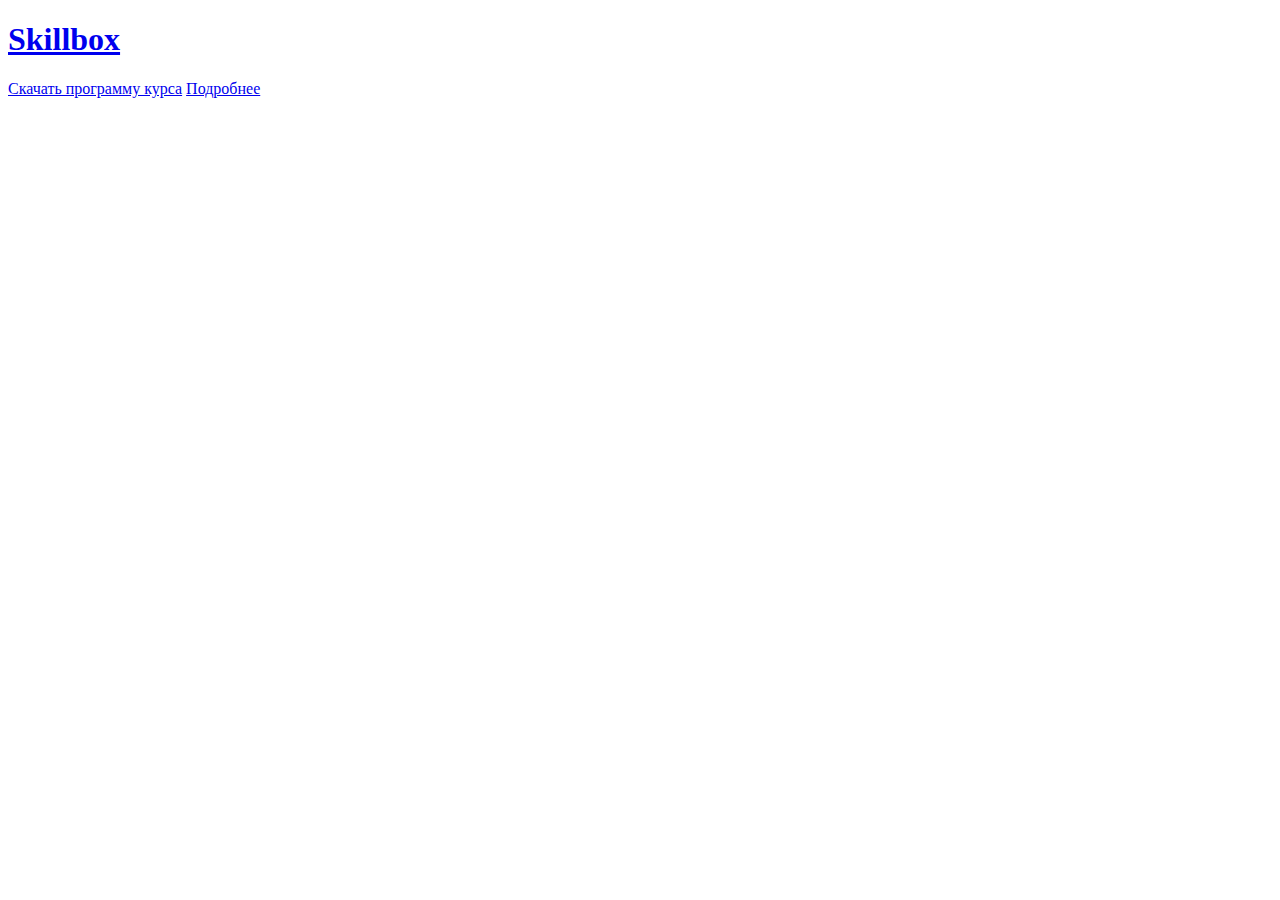
<file: 02_BasicHTML/index.html>
<!DOCTYPE html>
<html lang="en">

<head>
  <meta charset="UTF-8">
  <meta name="viewport" content="width=device-width, initial-scale=1.0">
  <title>Главная</title>
</head>

<body>
  <h1><a href="https://skillbox.ru/" target="_blank">Skillbox</a></h1>
  <a href="2.7_Skillbox_Layout.docx" download="">Скачать программу курса</a>
  <a href="program.html">Подробнее</a>
</body>

</html>
</file>
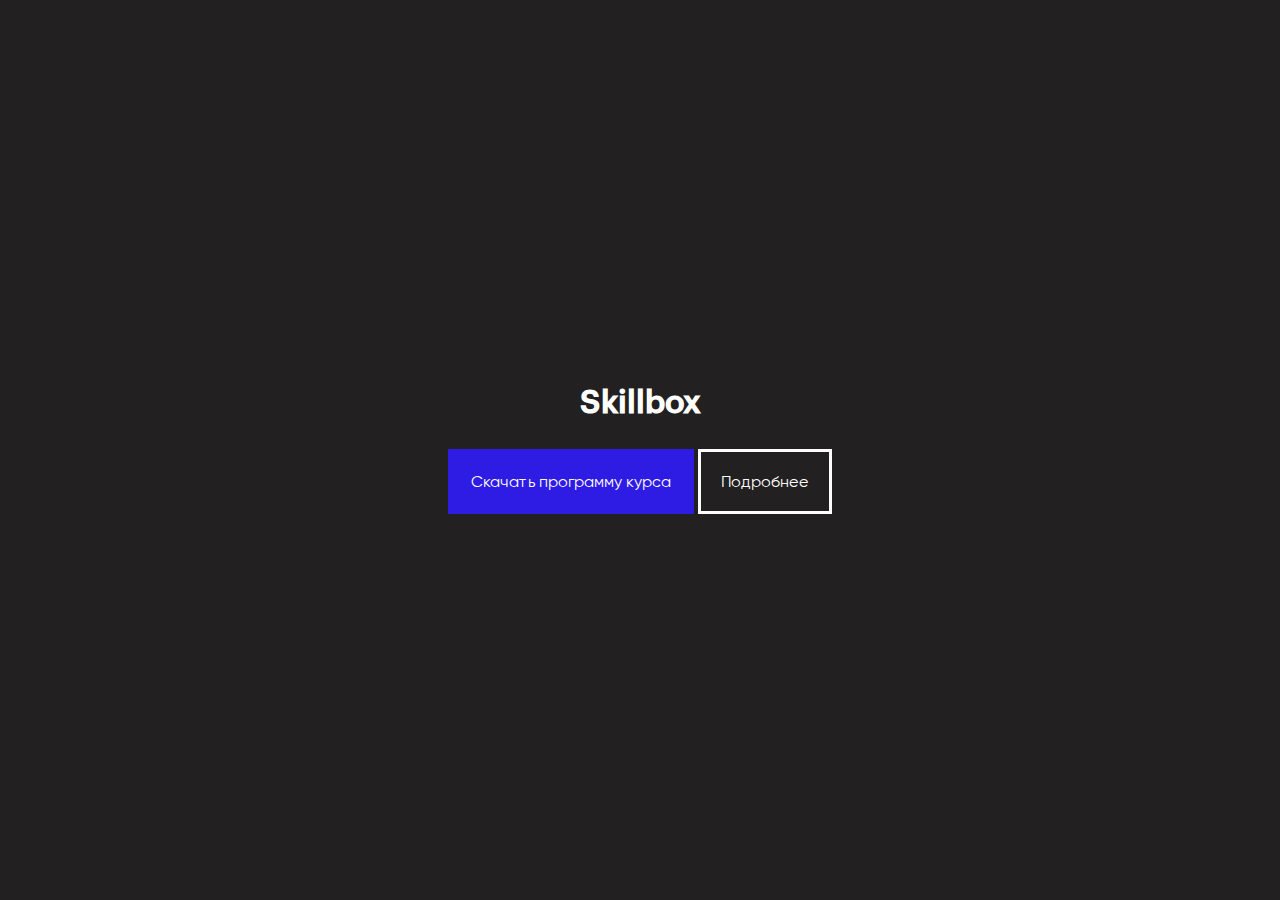
<file: 03_BasicCSS/index.html>
<!DOCTYPE html>
<html lang="en">

<head>
  <meta charset="UTF-8">
  <meta name="viewport" content="width=device-width, initial-scale=1.0">
  <title>Главная</title>
  <link rel="stylesheet" href="css\style.css">
</head>

<body>
  <div class="main-content">
    <h1 class="header">
      <a href="https://skillbox.ru/" target="_blank">Skillbox</a>
    </h1>
    <div>
      <a class="download-link" href="2.7_Skillbox_Layout.docx" download="">Скачать программу курса</a>
      <a class="details-link" href="program.html">Подробнее</a>
    </div>
  </div>
</body>

</html>
</file>
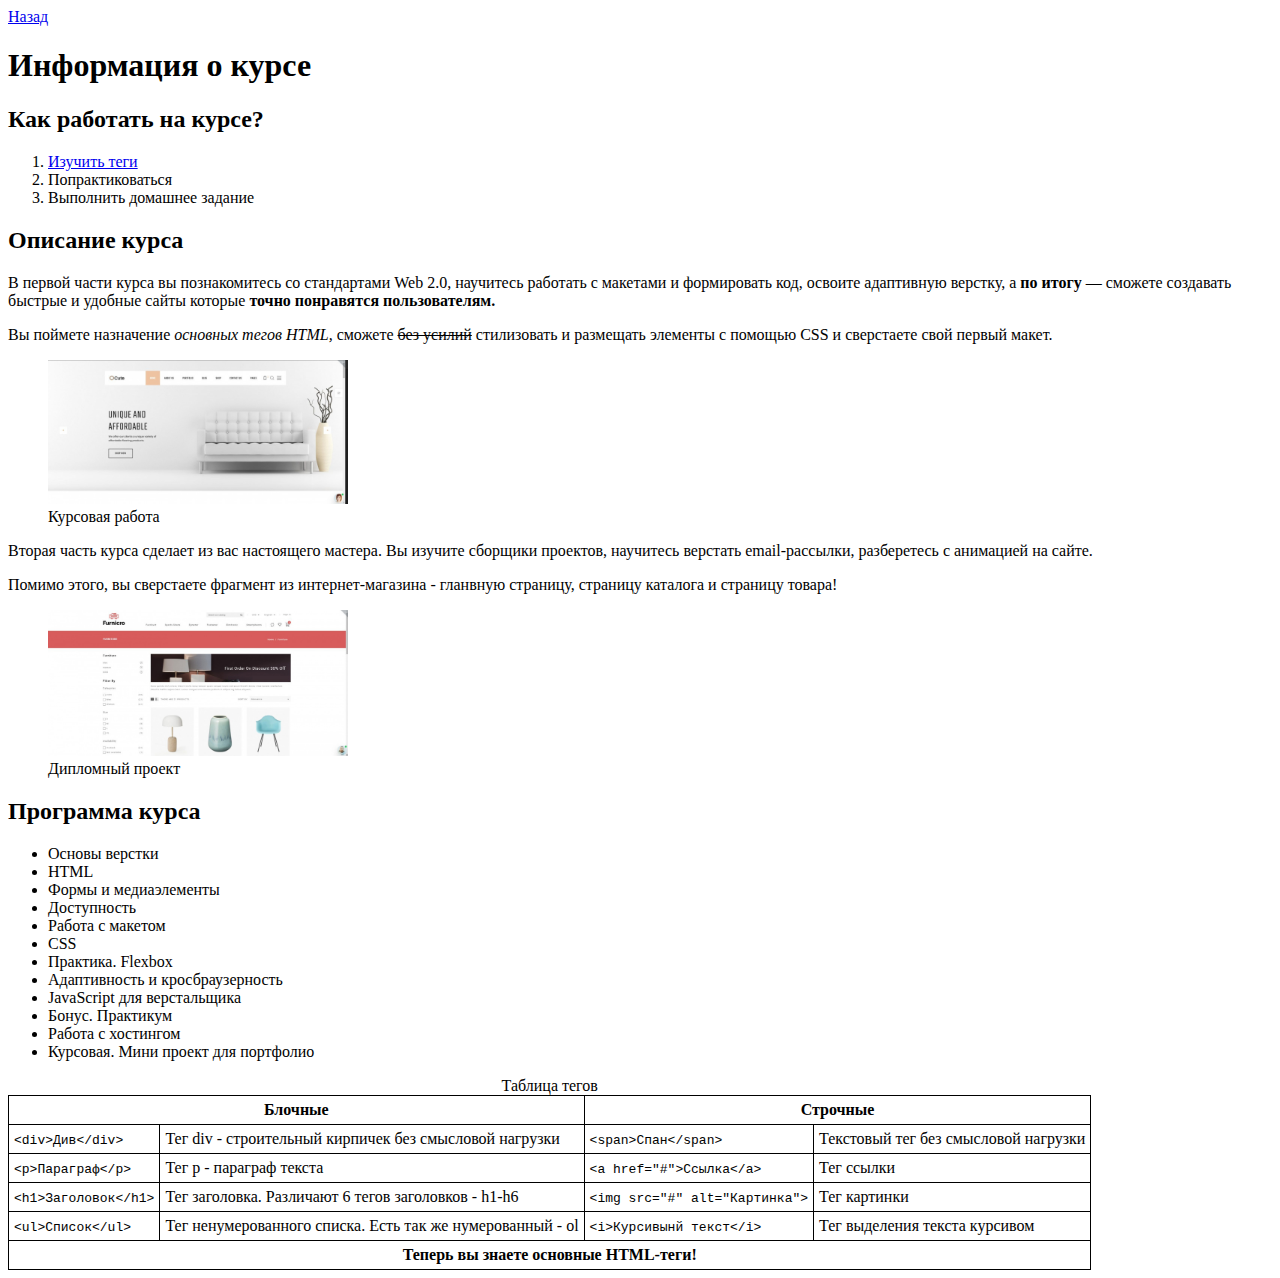
<file: 02_BasicHTML/program.html>
<!DOCTYPE html>
<html lang="en">

<head>
  <meta charset="UTF-8">
  <meta name="viewport" content="width=device-width, initial-scale=1.0">
  <link rel="stylesheet" href="style.css">
  <title>Информация о курсе</title>
</head>

<body>
  <a href="index.html">Назад</a>
  <h1>Информация о курсе</h1>
  <h2>Как работать на курсе?</h2>
  <ol>
    <li><a href="#table">Изучить теги</a></li>
    <li>Попрактиковаться</li>
    <li>Выполнить домашнее задание</li>
  </ol>
  <h2>Описание курса</h2>
  <p>
    В первой части курса вы познакомитесь со стандартами Web 2.0, научитесь работать с макетами и формировать код,
    освоите адаптивную верстку, а
    <strong>по итогу</strong>
    &mdash; сможете создавать быстрые и удобные сайты которые
    <b>точно понравятся пользователям.</b>
  </p>
  <p>
    Вы поймете назначение
    <i>основных тегов HTML,</i>
    сможете
    <s>без усилий</s>
    стилизовать и размещать элементы с помощью CSS и сверстаете свой первый макет.
  </p>
  <figure>
    <img src="2.7_site1.jpeg" width="300" alt="Курсовая работа">
    <figcaption>Курсовая работа</figcaption>
  </figure>
  <p>Вторая часть курса сделает из вас настоящего мастера. Вы изучите сборщики проектов, научитесь верстать
    email-рассылки, разберетесь с анимацией на сайте.</p>
  <p>Помимо этого, вы сверстаете фрагмент из интернет-магазина - гланвную страницу, страницу каталога и страницу товара!
  </p>
  <figure>
    <img src="2.7_site2.jpeg" width="300" alt="Курсовая работа">
    <figcaption>Дипломный проект</figcaption>
  </figure>
  <h2>Программа курса</h2>
  <ul>
    <li>Основы верстки</li>
    <li>HTML</li>
    <li>Формы и медиаэлементы</li>
    <li>Доступность</li>
    <li>Работа с макетом</li>
    <li>CSS</li>
    <li>Практика. Flexbox</li>
    <li>Адаптивность и кросбраузерность</li>
    <li>JavaScript для верстальщика</li>
    <li>Бонус. Практикум</li>
    <li>Работа с хостингом</li>
    <li>Курсовая. Мини проект для портфолио</li>
  </ul>
  <table id="table">
    <caption>Таблица тегов</caption>
    <thead>
      <tr>
        <th colspan="2">Блочные</th>
        <th colspan="2">Строчные</th>
      </tr>
    </thead>
    <tbody>
      <tr>
        <td><code>&lt;div&gt;Див&lt;/div&gt;</code></td>
        <td>Тег div - строительный кирпичек без смысловой нагрузки</td>
        <td><code>&lt;span&gt;Спан&lt;/span&gt;</code></td>
        <td>Текстовый тег без смысловой нагрузки</td>
      </tr>
      <tr>
        <td><code>&lt;p&gt;Параграф&lt;/p&gt;</code></td>
        <td>Тег p - параграф текста</td>
        <td><code>&lt;a href="#"&gt;Ссылка&lt;/a&gt;</code></td>
        <td>Тег ссылки</td>
      </tr>
      <tr>
        <td><code>&lt;h1&gt;Заголовок&lt;/h1&gt;</code></td>
        <td>Тег заголовка. Различают 6 тегов заголовков - h1-h6</td>
        <td><code>&lt;img src="#" alt="Картинка"&gt;</code></td>
        <td>Тег картинки</td>
      </tr>
      <tr>
        <td><code>&lt;ul&gt;Список&lt;/ul&gt;</code></td>
        <td>Тег ненумерованного списка. Есть так же нумерованный - ol</td>
        <td><code>&lt;i&gt;Курсивынй текст&lt;/i&gt;</code></td>
        <td>Тег выделения текста курсивом</td>
      </tr>
    </tbody>
    <tfoot>
      <tr>
        <th colspan="4">Теперь вы знаете основные HTML-теги!</th>
      </tr>
    </tfoot>
  </table>
</body>

</html>
</file>
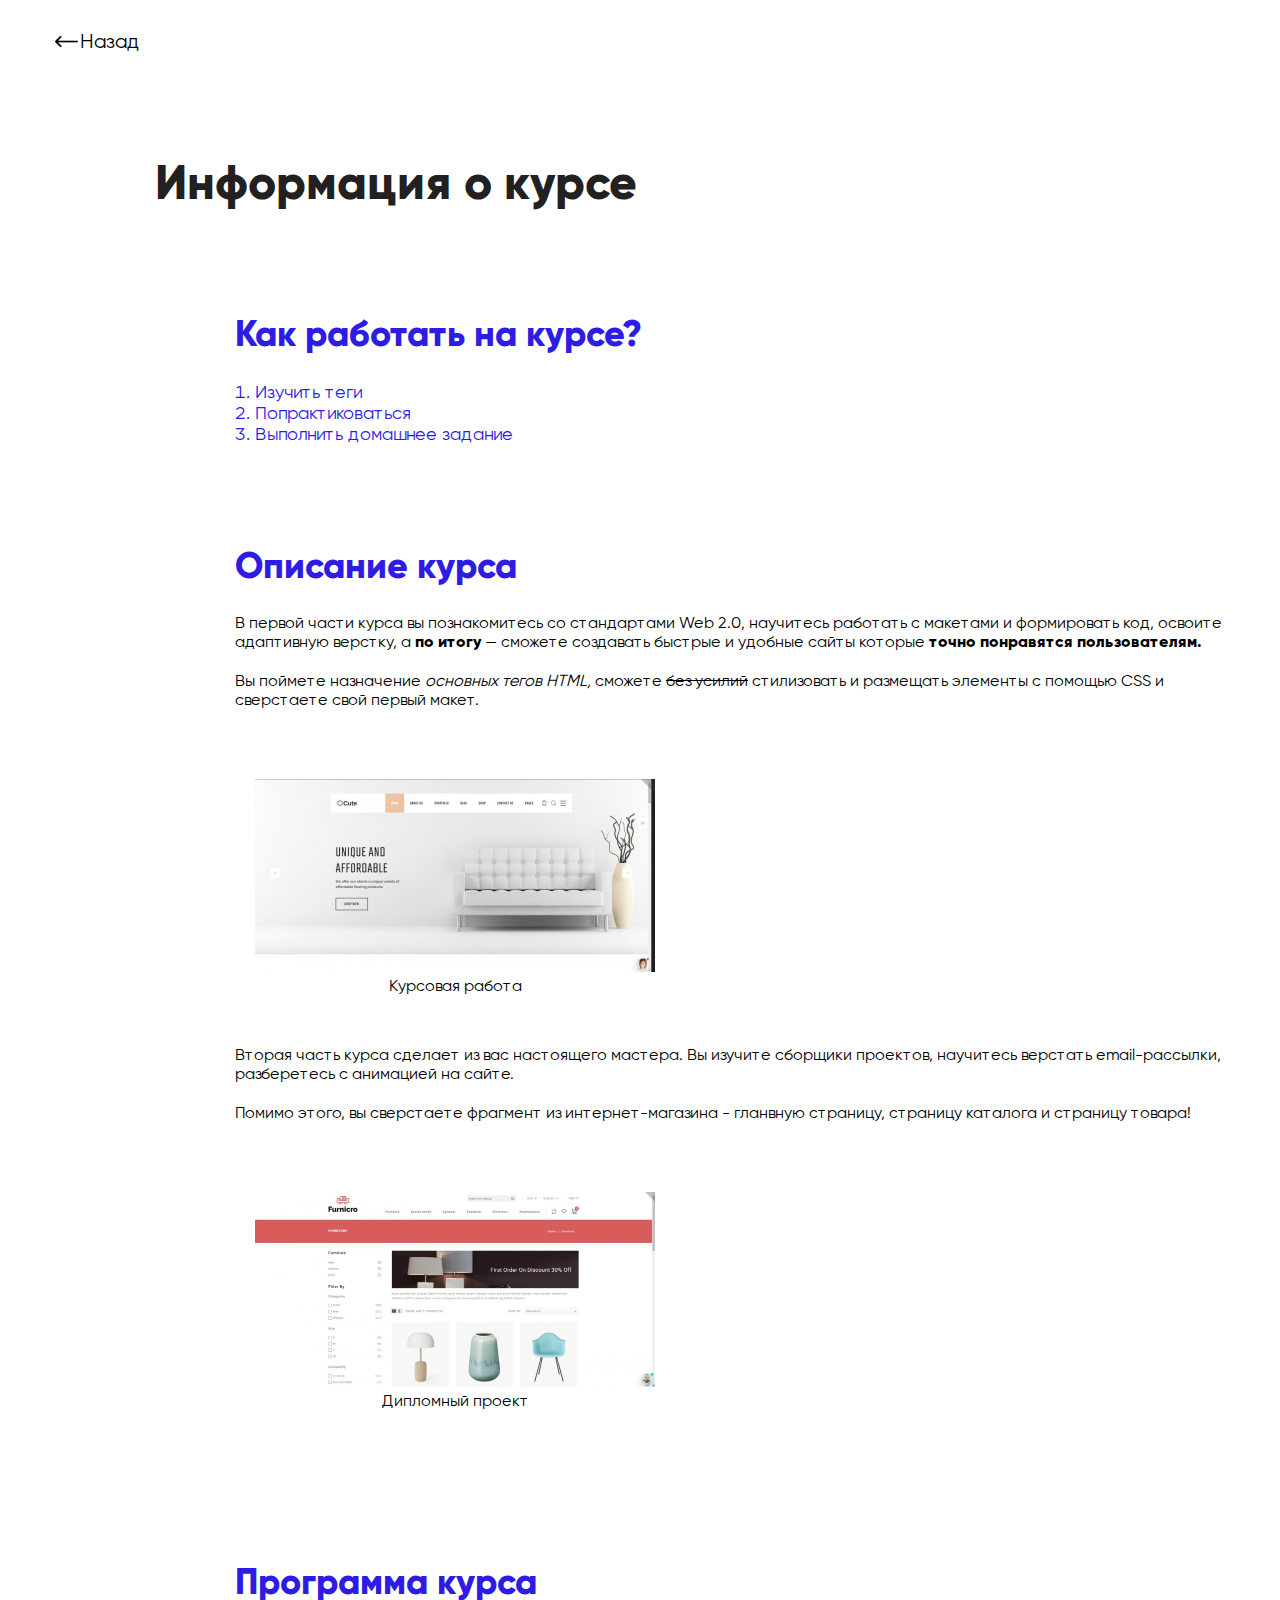
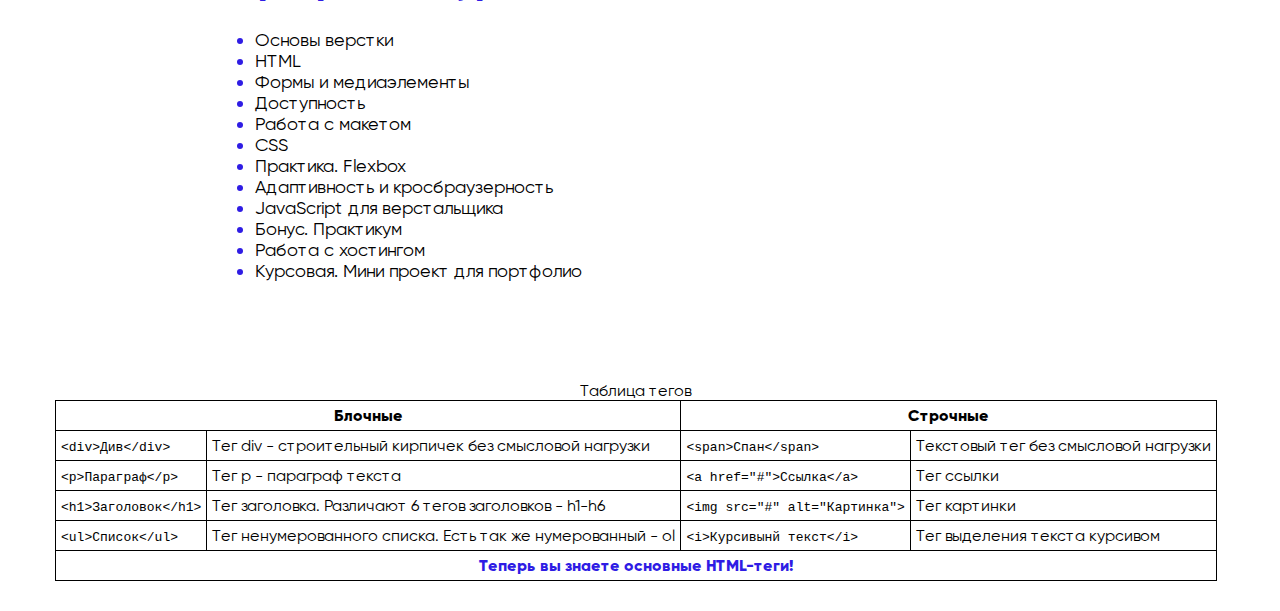
<file: 03_BasicCSS/program.html>
<!DOCTYPE html>
<html lang="en">

<head>
  <meta charset="UTF-8">
  <meta name="viewport" content="width=device-width, initial-scale=1.0">
  <link rel="stylesheet" href="css\style.css">
  <title>Информация о курсе</title>
</head>

<body>
  <div class="container">
    <a class="back-link" href="index.html">Назад</a>
    <h1 class="main-header">Информация о курсе</h1>
    <h2 class="subtitle">Как работать на курсе?</h2>
    <ol class="list">
      <li><a href="#table">Изучить теги</a></li>
      <li>Попрактиковаться</li>
      <li>Выполнить домашнее задание</li>
    </ol>
    <h2 class="subtitle">Описание курса</h2>
    <p>
      В первой части курса вы познакомитесь со стандартами Web 2.0, научитесь работать с макетами и формировать код,
      освоите адаптивную верстку, а
      <strong>по итогу</strong>
      &mdash; сможете создавать быстрые и удобные сайты которые
      <b>точно понравятся пользователям.</b>
    </p>
    <p>
      Вы поймете назначение
      <i>основных тегов HTML,</i>
      сможете
      <s>без усилий</s>
      стилизовать и размещать элементы с помощью CSS и сверстаете свой первый макет.
    </p>
    <figure class="image">
      <img src="2.7_site1.jpeg" alt="Курсовая работа">
      <figcaption>Курсовая работа</figcaption>
    </figure>
    <p>Вторая часть курса сделает из вас настоящего мастера. Вы изучите сборщики проектов, научитесь верстать
      email-рассылки, разберетесь с анимацией на сайте.</p>
    <p>Помимо этого, вы сверстаете фрагмент из интернет-магазина - гланвную страницу, страницу каталога и страницу товара!
    </p>
    <figure class="image">
      <img src="2.7_site2.jpeg" alt="Курсовая работа">
      <figcaption>Дипломный проект</figcaption>
    </figure>
    <h2 class="subtitle">Программа курса</h2>
    <ul class="list">
      <li><span>Основы верстки</span></li>
      <li><span>HTML</span></li>
      <li><span>Формы и медиаэлементы</span></li>
      <li><span>Доступность</span></li>
      <li><span>Работа с макетом</span></li>
      <li><span>CSS</span></li>
      <li><span>Практика. Flexbox</span></li>
      <li><span>Адаптивность и кросбраузерность</span></li>
      <li><span>JavaScript для верстальщика</span></li>
      <li><span>Бонус. Практикум</span></li>
      <li><span>Работа с хостингом</span></li>
      <li><span>Курсовая. Мини проект для портфолио</span></li>
    </ul>
    <table id="table" class="table">
      <caption>Таблица тегов</caption>
      <thead>
        <tr>
          <th colspan="2">Блочные</th>
          <th colspan="2">Строчные</th>
        </tr>
      </thead>
      <tbody>
        <tr>
          <td><code>&lt;div&gt;Див&lt;/div&gt;</code></td>
          <td>Тег div - строительный кирпичек без смысловой нагрузки</td>
          <td><code>&lt;span&gt;Спан&lt;/span&gt;</code></td>
          <td>Текстовый тег без смысловой нагрузки</td>
        </tr>
        <tr>
          <td><code>&lt;p&gt;Параграф&lt;/p&gt;</code></td>
          <td>Тег p - параграф текста</td>
          <td><code>&lt;a href="#"&gt;Ссылка&lt;/a&gt;</code></td>
          <td>Тег ссылки</td>
        </tr>
        <tr>
          <td><code>&lt;h1&gt;Заголовок&lt;/h1&gt;</code></td>
          <td>Тег заголовка. Различают 6 тегов заголовков - h1-h6</td>
          <td><code>&lt;img src="#" alt="Картинка"&gt;</code></td>
          <td>Тег картинки</td>
        </tr>
        <tr>
          <td><code>&lt;ul&gt;Список&lt;/ul&gt;</code></td>
          <td>Тег ненумерованного списка. Есть так же нумерованный - ol</td>
          <td><code>&lt;i&gt;Курсивынй текст&lt;/i&gt;</code></td>
          <td>Тег выделения текста курсивом</td>
        </tr>
      </tbody>
      <tfoot class="table_footer">
        <tr>
          <th colspan="4">Теперь вы знаете основные HTML-теги!</th>
        </tr>
      </tfoot>
    </table>
  </div>
  
</body>

</html>
</file>
<file: 02_BasicHTML/style.css>
table {
  border: 1px solid #000;
  border-collapse: collapse;
}
td {
  border: 1px solid #000;
  padding: 5px;
}
th {
  border: 1px solid #000;
  padding: 5px;

}
.table_header {
  text-align: center;
}
</file>
